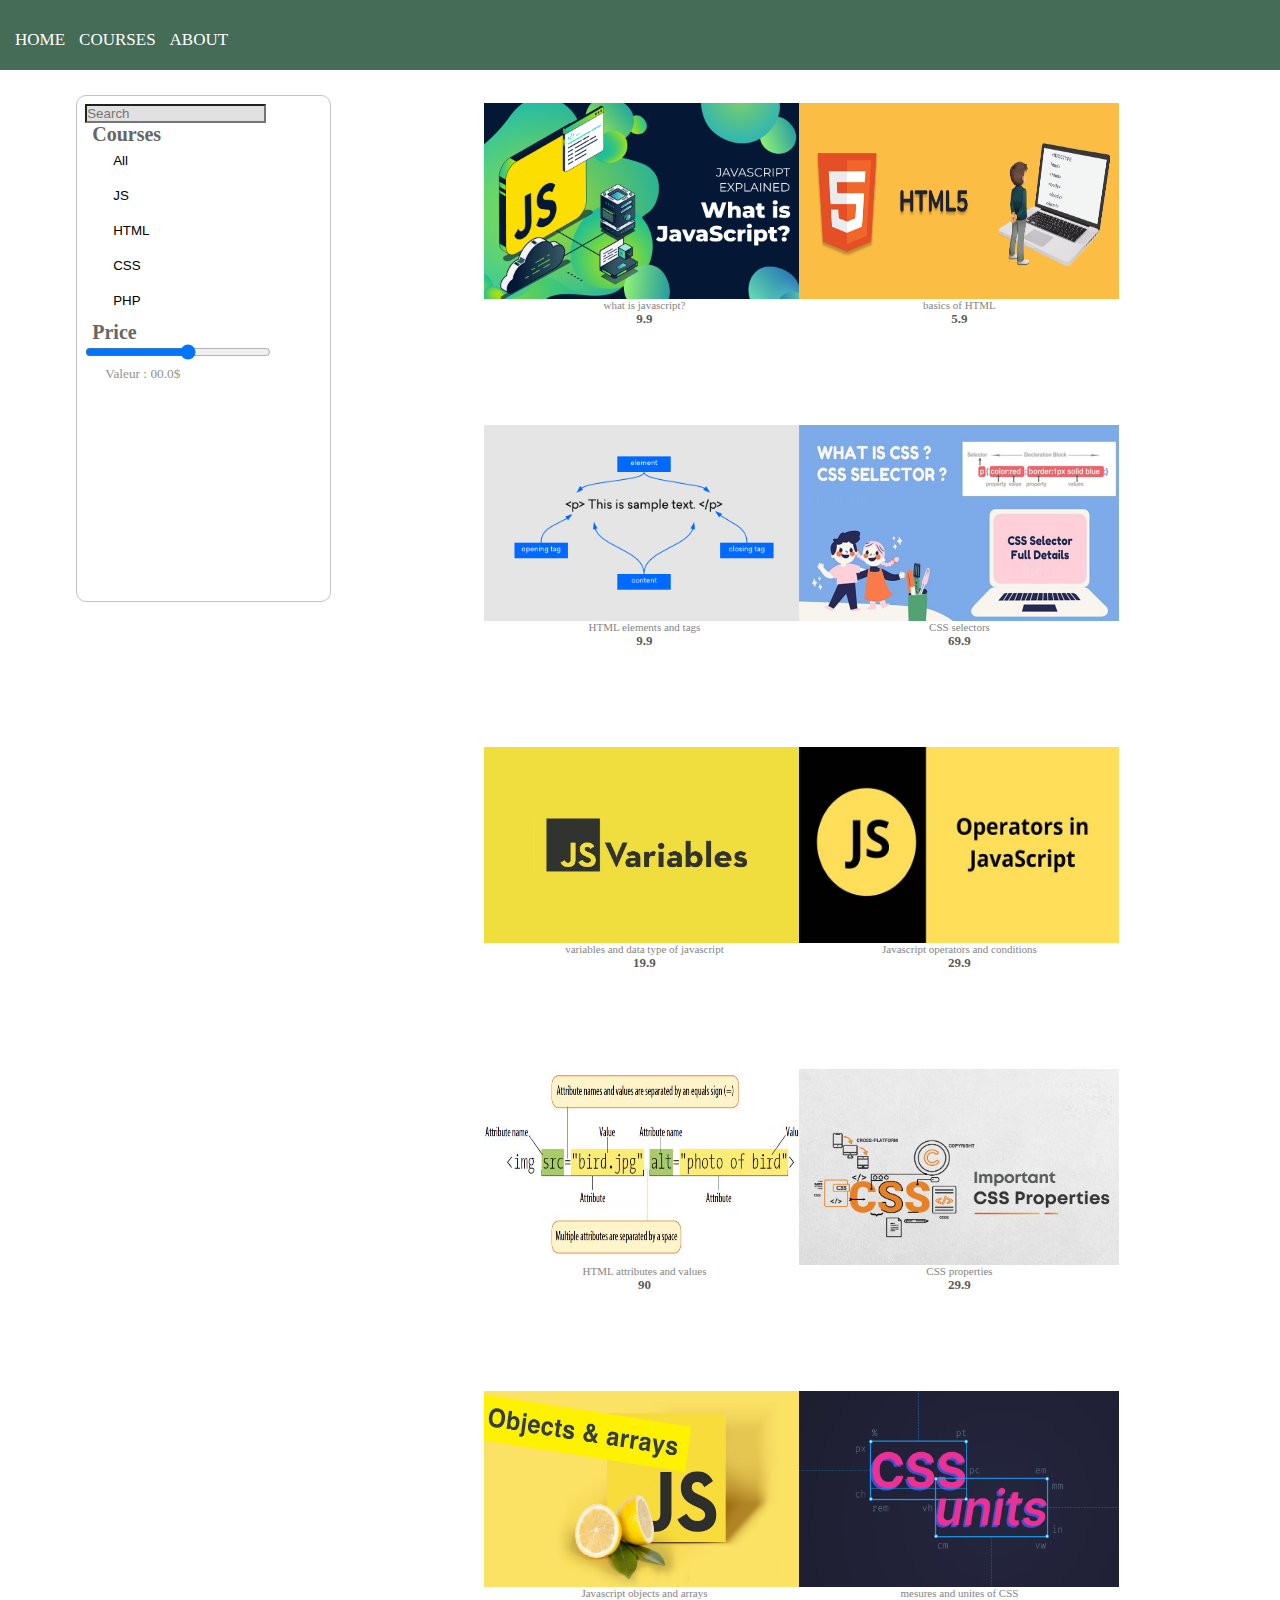
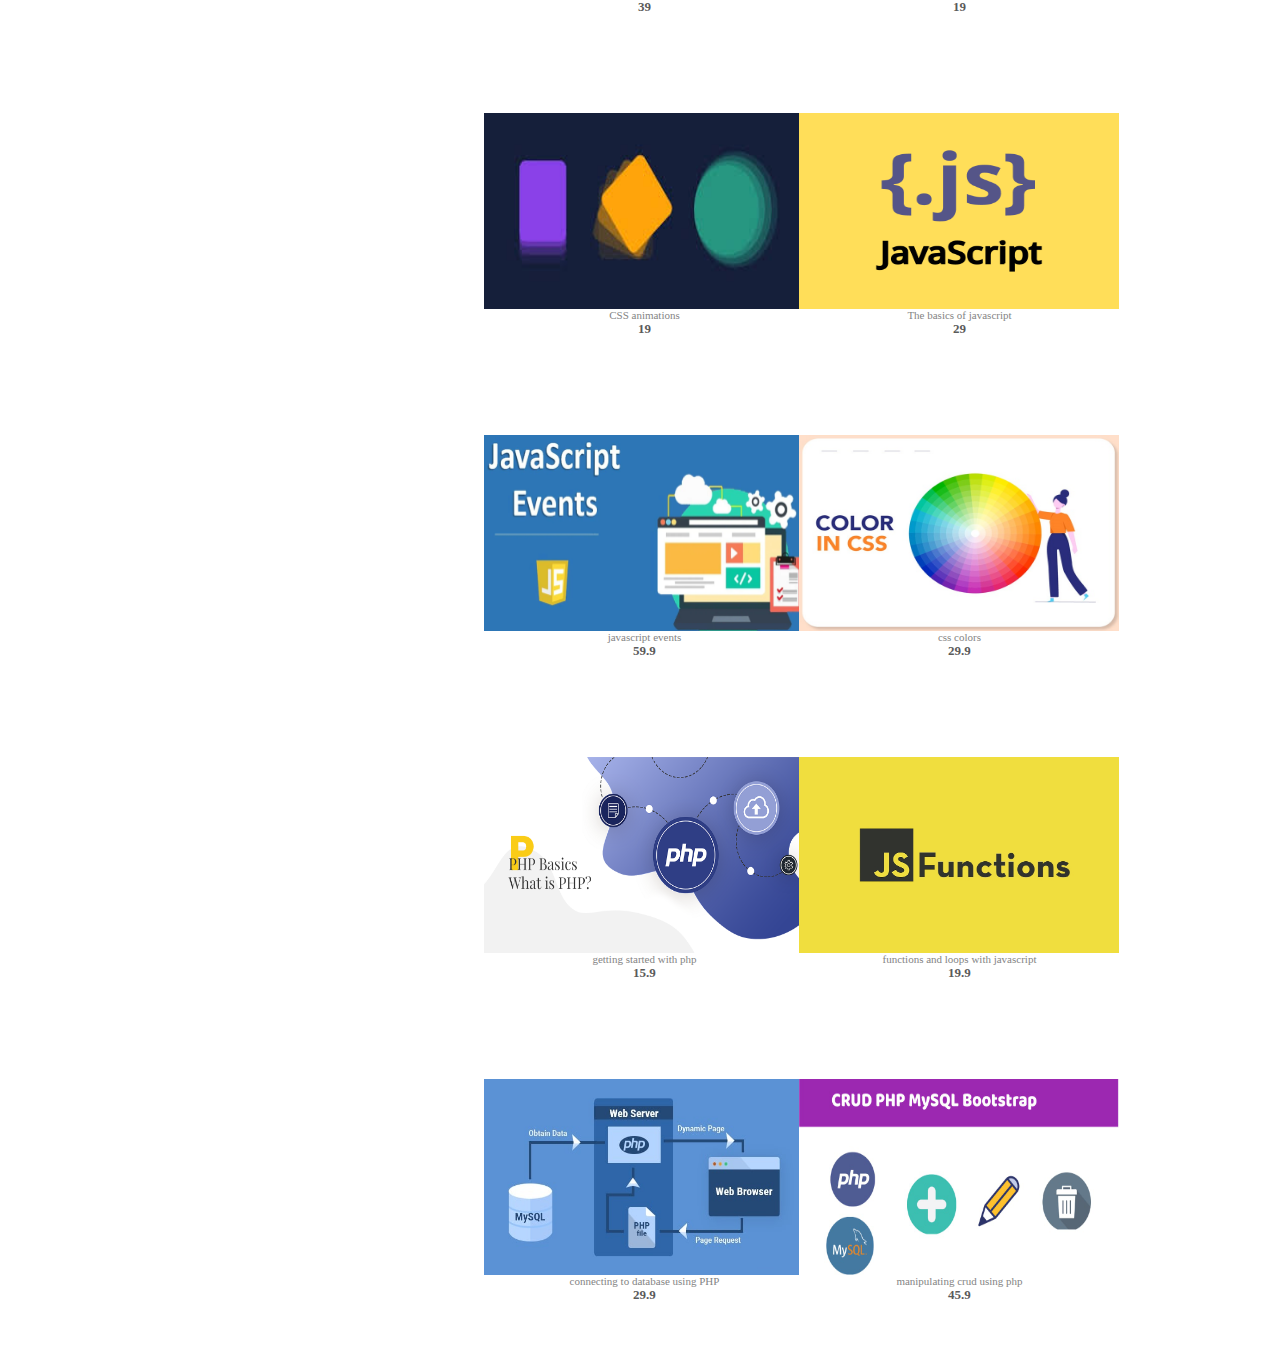
<file: page.html>
<!DOCTYPE html>
<html lang="en">
<head>
    <meta charset="UTF-8">
    <meta http-equiv="X-UA-Compatible" content="IE=edge">
    <meta name="viewport" content="width=device-width, initial-scale=1.0">
    <link href="https://cdn.jsdelivr.net/npm/bootstrap@5.2.3/dist/css/bootstrap.min.css" rel="stylesheet" integrity="sha384-rbsA2VBKQhggwzxH7pPCaAqO46MgnOM80zW1RWuH61DGLwZJEdK2Kadq2F9CUG65" crossorigin="anonymous">
    <script src="https://cdn.jsdelivr.net/npm/bootstrap@5.2.3/dist/js/bootstrap.bundle.min.js" integrity="sha384-kenU1KFdBIe4zVF0s0G1M5b4hcpxyD9F7jL+jjXkk+Q2h455rYXK/7HAuoJl+0I4" crossorigin="anonymous"></script>
    <link rel="stylesheet" href="./page.css">
    <title>Document</title>
</head>
<body>
    <nav>
        <ul>
         <li> <a href="index2.html">Home</a></li>
         <li> <a href="courses.html">Courses</a></li> 
         <li>  <a href="#">About</a></li>
       </ul>
      </nav>
    <div class="king">
        <div class="filterDiv">
            <div class="formDiv">
               
                    <div class="form-group">
                        <input id="search" type="text" class="form-control search" placeholder="Search">
                    </div>

                    <div class="form-group">
                        <label class="title">Courses</label>
                        <div id="jma3">
                            <div class="selectCourse" id="all"><button class="btn" id="all">All</button></div>                            <!-- <div class="selectCourse" id="all">All</div>
                        <div class="selectCourse" id="html">HTML</div>
                        <div class="selectCourse" id="css">CSS</div>
                        <div class="selectCourse" id="js">JS</div>
                        <div class="selectCourse" id="php">PHP</div> -->
                        </div>
                        
                        <label class="title">Price</label> <br>
                        <input type="range" class="form-range" min="10" max="90" step="0.1" id="price" style="width: 70%; padding-left: 20px;"><br>
                        <small style="color: rgb(146, 146, 146);padding-left: 20px;">Valeur : <span id="priceValue">00.0$</span></small>
                    </div>
            </div>
        </div>
        <div class="coursesDiv">
            <div class="coursesBlock" id="coursesBlock">
                <!-- <div class="courseCard">
                    <div class="courseImg"></div>
                    <div class="courseInfo">
                        <p class="courseTitle">Learn JS</p>
                        <p class="coursePrice">5.00 $</p>
                    </div>
                </div> -->
                <!-- <div class="courseCard">
                    <div class="courseImg"></div>
                    <div class="courseInfo">
                        <p class="courseTitle" id="courseTitle">Learn JS</p>
                        <p class="coursePrice" id="coursePrice">5.00 $</p>
                    </div>
                </div>
                <div class="courseCard">
                    <div class="courseImg"></div>
                    <div class="courseInfo">
                        <p class="courseTitle" id="courseTitle">Learn JS</p>
                        <p class="coursePrice" id="coursePrice">5.00 $</p>
                    </div>
                </div>
                <div class="courseCard">
                    <div class="courseImg"></div>
                    <div class="courseInfo">
                        <p class="courseTitle" id="courseTitle">Learn JS</p>
                        <p class="coursePrice" id="coursePrice">5.00 $</p>
                    </div>
                </div> -->
            </div>
        </div>
    </div>


    <script src="courses.js"></script>
    <script src="scriptpage.js"></script>

</body>
</html>
</file>
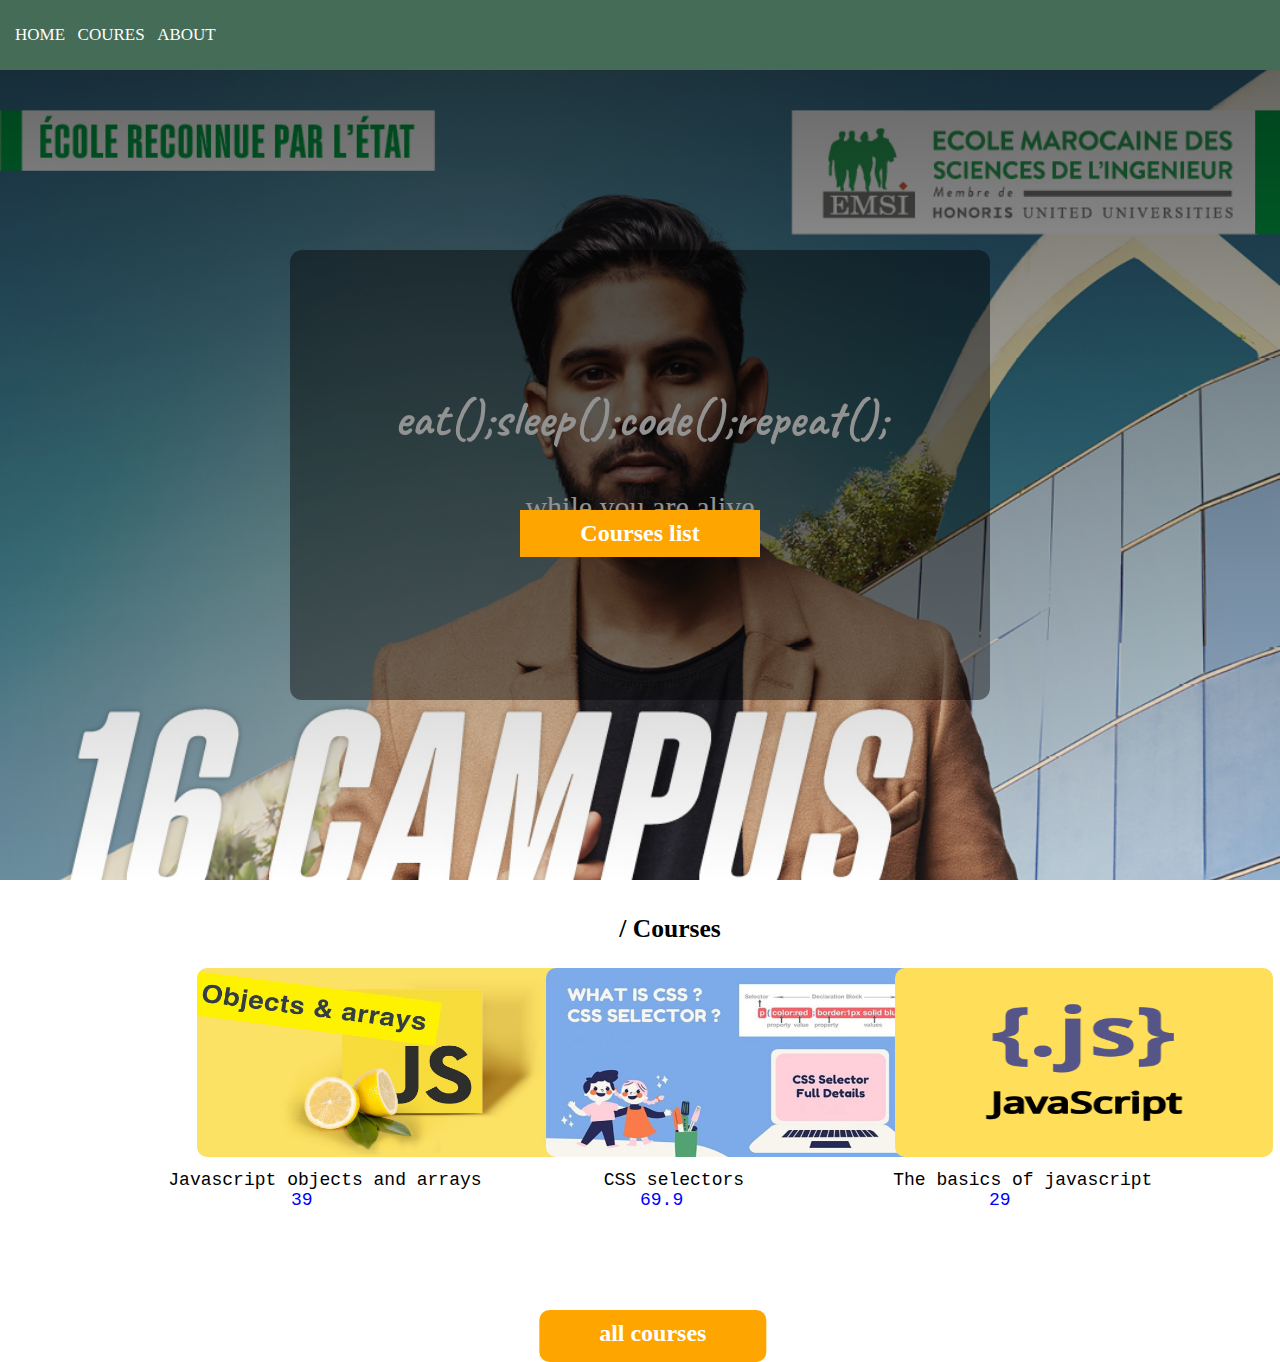
<file: page2.html>
<!DOCTYPE html>
<html lang="en">
<head>
    <meta charset="UTF-8">
    <meta http-equiv="X-UA-Compatible" content="IE=edge">
    <meta name="viewport" content="width=device-width, initial-scale=1.0">
    <link rel="preconnect" href="https://fonts.googleapis.com">
<link rel="preconnect" href="https://fonts.gstatic.com" crossorigin>
<link href="https://fonts.googleapis.com/css2?family=Caveat:wght@500&display=swap" rel="stylesheet">
    <title>Document</title>
    <link rel="stylesheet" href="page2.css">
</head>
<body>
    <nav class="menu">
        <ul>
            <li> <a  class="active"href="#" >Home</a></li>
            <li><a href="#" >Coures</a> </li>
            <li> <a href="#" >About</a></li>
        </ul>

    </nav>
    <section class="hero" >
     <!-- <img src="img2.png">-->
        <!--<div class="log">-->
            <div class="shadow"></div>
            <h1 class="titre">
               eat();sleep();code();repeat();
            </h1>
        
            <h2 class="p2">
               while you are alive
            </h2>
            
            <button class="btn" onclick=""> <a href="page.html" style="text-decoration: none; color: white;">Courses list</a> </button>
           </div>
    </section>
    <section>
        <div class="row">
            <div class="col">
                <h2 > / Courses</h2>
            </div>
            <div class="img-gallery" id="me">
                <!-- <div ><img src="./htmlAttrVal.jpg" alt="" >
                   <p >HTML Attributes And Values </p> 
                   <span>$19.9</span>
                </div>
               
                <div> <img src="./phpCRUD.png" alt="">
                    <p >Manipulating Crud Using Php </p> 
                    <span>$45.9</span>
                </div>
                <div><img src="./cssSelectors.jpg" alt="">
                    <p >CSS Selectors </p> 
                    <span>$69.9</span>
                </div> -->
        
            </div>
        </div>
        <div class="titre">
            <button class="btn1"><a href="page.html" style="text-decoration: none; color: white;">all courses</a></button>
        </div>
    </section>

    <script src="courses.js"></script>
    <script src="script1.js"></script>



</body>
</html>
</file>
<file: page.css>
* {
    margin: 0;
    padding: 0;
}
nav{
    background: #25523ad9;
    height: 70px;
    width: 100%;
    flex-wrap: wrap;
    
  }
nav ul{
 padding-left: 10px;}
nav ul li{
    display: inline-block;
    line-height: 80px;
    margin: 0 5px;
}
nav ul li a{
    color: white;
    font-size: 17px;
    text-transform: uppercase;
    text-decoration: none;
    text-decoration: none;
}
a.active,a:hover{
    background: #a0a9af;
    transform: .5s;
}

.king {
    width: 100%;
    height: 699px;
    display: flex;
}

.filterDiv {
    width: 19.5%;
    height: 100%;
    padding-left: 70px;
    margin-top: 18px;
}

.formDiv {
    position: relative;
    top: 1%;
    left: 2.5%;
    width: 95%;
    height: 70%;
    border: 1px solid rgb(195, 195, 195);
    border-radius: 10px;
    padding: 8px;
}

.search {
    background-color: rgb(225, 225, 225);
}

.title {
    margin: 7px;
    color: rgb(102, 102, 102);
    font-size: 20px;
    font-weight: bolder;
}

.selectCourse {
    margin-bottom: 5px;
    margin-left: 20px;
    color: rgb(191, 191, 191);
    font-size: 17.5px;
    font-weight: bold;
    border-radius: 5px;
    padding-left: 8px;
    transition: background-color .5s;
}

.selectCourse:hover {
    background-color: #25523ad9;
}

.coursesDiv {
    width: 80%;
    height: 100%;
}

.coursesBlock {
    position: relative;
    top: 2.5%;
    left: 2%;
    width: 90%;
    height: 95%;
    display: grid;
    grid-template-columns: repeat(auto-fill, 300px);
    justify-content: center;
    grid-gap: 15px;
    text-align: center;
    /* grid-template-columns: auto auto auto; */
}

.courseCard {
    margin-top: 5px;
    margin-left: 10px;
    width: 320px;
    height: 280px;
    border-radius: 10px;
    padding: 11px;
}

.courseImg {
    width: 100%;
    height: 70%;
    background-color: rgb(0, 153, 8);
    border-radius: 10px;
}

.courseImg img{
    width: 100%;
    height: 100%;
}
.courseInfo {
    text-align: center;
}

.courseTitle {
    color: rgb(132, 132, 132);
    font-size: 11px;
}

.coursePrice {
    color: rgb(91, 91, 91);
    font-size: 13px;
    font-weight: bolder;
}

.courseInfo p {
    padding: 0;
    margin: 0;
}
.btn {
    width: 240px;
    height: 30px;
    background: none;
    border: none;
    text-align: left;
}
.btn:hover{
    color: white;
}
</file>
<file: page2.css>
*{
    margin:0;
    padding: 0;
    box-sizing: border-box;
    font-weight: 100px;
    font-family: century;
    
}
html{
    font-size: 62.5%;
    scroll-behavior: smooth;
    scroll-padding-top: 9px;
}
nav{
    background: #25523ad9;
    height: 70px;
    width: 100%;
    flex-wrap: wrap;
    
}
nav ul{
 padding-left: 10px;
}
nav ul li{
    display: inline-block;
    line-height: 70px;
    margin: 0 5px;
}
nav ul li a{
    color: white;
    font-size: 17px;
    text-transform: uppercase;
    text-decoration: none;

}
a:hover{
    background: #a0a9af;
    transform: .5s;
}
.btn{
    position: absolute;
    top: 510px;
}
/*img{

    width: 100%;
    height: 450px;
    
}*/
/*.log{
    
    top:0;
    left:0;
    position: absolute;
    background-color: rgba(107, 106, 105, 0.421);
    width: 50%;
    height: 50vh;
    border-radius: 100PX;
    color: rgb(255, 255, 255);
     margin: auto;
    
    display: flex;
    align-items: center;
    justify-items: center;

}*/
.titre h1{
    
    color: white;
    font-size: 90px;
    
}
.button{
    position: absolute;
    top:60%;
    left: 50%;
    transform: translate(-50%,-50%);
}
.hero{
    min-height: 90vh;
    background-image: linear-gradient(rgb(0,0,0,0.6),transparent), url("images/emsi.jpg");
    background-size: cover;
    color: white;
    display: flex;
    flex-direction: column;
    justify-content: center;
    align-items: center;
    
}
.shadow{
    width: 700px;
    height: 450px;
    background-color: rgba(0, 0, 0, 0.429);
    position: absolute;
    border-radius: 12px;
}


.hero h1{
   /* font-size: 1.8rem; */
    font-size: xx-large;
    font-family: 'Caveat', cursive;
    font-size: 5em;
}
.hero h2{
    padding: 4rem ;
    font-size: 1.8rem;
font-size: x-large;
font-weight: normal;
font-size: 3em;}
    

button{
    padding: 1rem 6rem;
    background:orange ;
    color: rgb(255, 255, 255);
    font-weight:bold;
    cursor: pointer;
    border: none;
    font-size: x-large;
    
}
.img-gallery{
    width: 90%;
    margin: 100px auto 50px;
    height: 2px;
    display: grid;
    grid-template-columns: repeat(auto-fit ,minmax(250px,1fr));
     grid-gap: 1em;} 
      
.img-gallery img{
    width: 100%;
    border-radius: 10px;
    height: 5cm;
    width: 10cm;
    margin: 2cm;
    margin-top: -80px;
    
     }
  
.col{
    position: relative;
    width: 100%;
    justify-content: center;
    align-items: center;
    text-align: center;
    font-size: 1.7em;
    margin:30px;
    padding: 4px;
    padding-top: 4px;
    flex-direction: column; 
    


}
.titre{
    display: flex;
    width: 100%;
    justify-content: center;
    align-items: center;
    
}
.titre .btn1{
    position: absolute;
    top:140%;
    left: 51%;
    transform: translate(-50%,-50%);
    background-size: cover;
    color: white;
    display: flex;
    flex-direction: column;
    justify-content: center;
    align-items: center;
    padding: 1rem 6rem;
    background:orange ;
    color: rgb(255, 255, 255);
    font-weight:bold;
    cursor: pointer;
    border: none;
    font-size: x-large;
    border-radius: 10px;
    margin-top: 2cm;
    padding-bottom: 15px;
    
}
.img-gallery p { 
    font-size: large;
    width: 100%;
    position: relative;
    font-family: 'Courier New', Courier, monospace;
    text-align: center;
    margin-top: -65px;
    margin-left: 10%;

}

span{
    font-size: large;
    width: 100%;
    position: relative;
    font-family: 'Courier New', Courier, monospace;
    color: blue;
    text-align: center;
    margin-top: -45px;
    margin: 50%;

}
.row{
    width: 90%;
    margin: auto;
}
</file>
